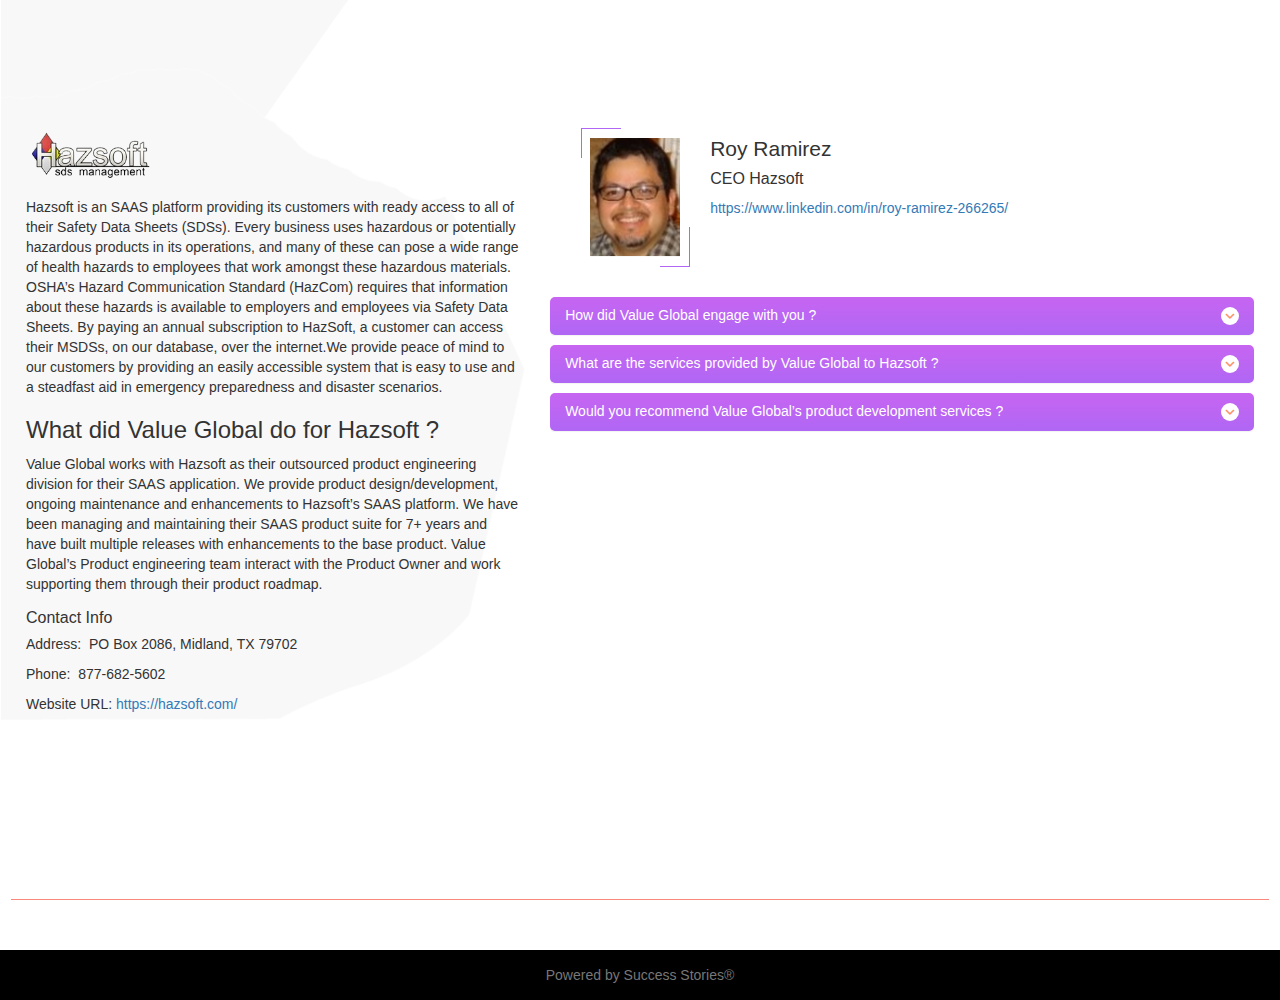
<file: hazsoft_index.html>
<!DOCTYPE html>
<html lang="en">

<head>
  <meta charset="UTF-8">
  <meta http-equiv="X-UA-Compatible" content="IE=edge">
  <meta name="viewport" content="width=device-width, initial-scale=1.0">
  <link rel="stylesheet" href="style.css">
  <link rel="stylesheet" href="https://maxcdn.bootstrapcdn.com/bootstrap/3.4.1/css/bootstrap.min.css">
  <script src="https://ajax.googleapis.com/ajax/libs/jquery/3.5.1/jquery.min.js"></script>
  <script src="https://maxcdn.bootstrapcdn.com/bootstrap/3.4.1/js/bootstrap.min.js"></script>
  <link href="https://fonts.googleapis.com/css2?family=Material+Icons" rel="stylesheet">

  <title> Value Global Testimonial</title>
</head>

<body>
  <div class="main">
    <div class="header row">
      <div class="left col-12 col-sm-5">
        <!-- <div class="logo">
                <img class="img-fluid" src="images/vgLogo.png">
            </div>
         <h5>
                Thank you for providing us an opportunity to present our proposal for your review. We have shared with you 2 customer testimonials that showcase our expertise .  Please click on my video where I will  briefly outline how the testimonials provided will help you relate to similar solutions provided by us to these 2 customers.
            </h5> -->
        <!-- <div class="vgContact">
              <div>
                <div class="icon_box">
                  <span class="glyphicon glyphicon-earphone" aria-hidden="true"></span>
                </div>
                <div>
                    <h4> CALL US</h4>
                    <p>281-713-9895</p>
                </div>
              </div>
              <div> 
                <div class="icon_box">
                  <span class="glyphicon glyphicon-envelope" aria-hidden="true"></span>
                </div>
                <div>
                <h4> EMAIL US</h4>
                <p>info@valueglobal.net</p>
              </div>
              </div>
          </div> -->
      </div>
      <div class="right col-12 col-sm-7">
        <!-- <div class="marketVideo">
            <iframe width="100%" height="100%" src="https://www.youtube.com/embed/Inc9b9zlwy4" title="YouTube video player" frameborder="0" allow="accelerometer; autoplay; clipboard-write; encrypted-media; gyroscope; picture-in-picture" allowfullscreen></iframe>
          </div> -->
      </div>
    </div>

    <div class="testimonialBox row d-flex">
      <div class="left col-12 col-sm-5">
        <div class="companyInfo">
          <div class="logo">
            <img class="img-fluid" src="images/hazsoftLogo.png">
          </div>
          <p>
            Hazsoft is an SAAS platform providing its customers with ready access to all of their Safety Data Sheets
            (SDSs). Every business uses hazardous or potentially hazardous products in its operations, and many of these
            can pose a wide range of health hazards to employees that work amongst these hazardous materials. OSHA’s
            Hazard Communication Standard (HazCom) requires that information about these hazards is available to
            employers and employees via Safety Data Sheets. By paying an annual subscription to HazSoft, a customer can
            access their MSDSs, on our database, over the internet.We provide peace of mind to our customers by
            providing an easily accessible system that is easy to use and a steadfast aid in emergency preparedness and
            disaster scenarios.
          </p>
          <h3>
            What did Value Global do for Hazsoft ?
          </h3>
          <p>
            Value Global works with Hazsoft as their outsourced product engineering division for their SAAS application. 
	 We provide product design/development, ongoing maintenance and enhancements to Hazsoft’s SAAS platform. We
	 have been managing and maintaining their SAAS product suite for 7+ years and have built multiple releases
	 with enhancements to the base product. Value Global’s Product engineering team interact with the Product
	 Owner and work supporting them through their product roadmap.
          </p>
        </div>
        <div class="WebsiteLink">
          <h4>
            Contact Info
          </h4>
          <p>Address:  PO Box 2086, Midland, TX 79702</p>
          <p>Phone:  877-682-5602</p>
          <p>Website URL: <a href="https://hazsoft.com/">https://hazsoft.com/</a></p>
        </div>
        <div class="addressBox">
          <div>
            <iframe
              src="https://www.bing.com/maps/embed?h=130&w=500&cp=31.997012406423636~-102.07809448242188&lvl=11&typ=d&sty=r&src=SHELL&FORM=MBEDV8"
              width="100%" height="130" style="border:0;" allowfullscreen="" loading="lazy"></iframe>
          </div>
        </div>
        <!-- <div class="projectArtefactsBox">
              <h4>
                  Project Artifacts
              </h4>
              <div class="panel-group" id="accordion">
                  <div class="panel panel-default">
                    <div class="panel-heading">
                     <a data-toggle="collapse" data-parent="#accordion" href="#collapse7"> 
                          <h4 class="panel-title">
                          Project ROI 
                          </h4>
                          <span class="material-icons">
                              expand_more
                              </span>
                       </a>
                    </div>
                    <div id="collapse7" class="panel-collapse collapse in">
                      <div class="panel-body">
                        <div class="artefactsImg">
                          <img class="img-fluid" src="https://d1oknv8mx7pfib.cloudfront.net/attachments/files/000/000/950/original/ROI_Example.png">
                        </div>
                        </div>
                    </div>
                  </div>
                  <div class="panel panel-default">
                    <div class="panel-heading">
                      <a data-toggle="collapse" data-parent="#accordion" href="#collapse8"><h4 class="panel-title">
                        Service metrics
                      </h4>
                      <span class="material-icons">
                          expand_more
                          </span>
                  </a>
                    </div>
                    <div id="collapse8" class="panel-collapse collapse">
                      <div class="panel-body">
                        <div class="artefactsImg">
                          <img class="img-fluid" src="https://res.cloudinary.com/dn1j6dpd7/image/fetch/f_auto,q_auto,w_736/https://www.livechat.com/wp-content/uploads/2016/12/5-customer-service-metrics@2x.png">
                        </div>
                      </div>
                    </div>
                  </div>
                  <div class="panel panel-default">
                    <div class="panel-heading">
                      <a data-toggle="collapse" data-parent="#accordion" href="#collapse9">
                      <h4 class="panel-title">
                        Project kickoff and Project success stories 
                        
                      </h4>
                      <span class="material-icons">
                          expand_more
                          </span>
                  </a>
                    </div>
                    <div id="collapse9" class="panel-collapse collapse">
                      <div class="panel-body">
                        <div class="artefactsImg">
                          <img class="img-fluid" src="https://d3timt52sxdbq0.cloudfront.net/wp-content/uploads/2016/09/projectkickoff.jpg">
                        </div>
                      </div>
                    </div>
                  </div>
                </div> 
          </div> -->
      </div>
      <div class="right col-12 col-sm-7">
        <div class="testimonialInfo">
          <div class="testimonialImg">
            <span>
              <img class="img-fluid" src="images/Roy_Ramirez.png">
            </span>
          </div>
          <div class="testimonialText">
            <h3>Roy Ramirez</h3>
            <h4>CEO Hazsoft</h4>
            <a>https://www.linkedin.com/in/roy-ramirez-266265/</a>
          </div>
        </div>
        <div class="testimonial">
          <div class="panel-group" id="accordion">
            <div class="panel panel-default">
              <div class="panel-heading">
                <a data-toggle="collapse" data-parent="#accordion" href="#collapse10">
                  <h4 class="panel-title">
                    How did Value Global engage with you ?
                  </h4>
                  <span class="material-icons">
                    expand_more
                  </span>
                </a>
              </div>
            <!--  <div id="collapse10" class="panel-collapse collapse in">
                <div class="panel-body">
                  <div class="testimonial-video">
                    <div class="videoBox">
                      <div> -->
                       <!-- <iframe width="100%" height="100%" src="https://www.youtube.com/embed/8LSt8_11wbQ"
                          title="YouTube video player" frameborder="0"
                          allow="accelerometer; autoplay; clipboard-write; encrypted-media; gyroscope; picture-in-picture"
                          allowfullscreen></iframe> -->

                        <!-- <video controls>
		                                <source src="https://www.youtube.com/watch?v=CaaJyRvvaq8&t=75s" type="video/mp4">
		                                Your browser does not support HTML video.
		                              </video> -->
                    <!--  </div>
                    </div>
                  </div>
                </div>
              </div> -->
            </div>
            <div class="panel panel-default">
              <div class="panel-heading">
                <a data-toggle="collapse" data-parent="#accordion" href="#collapse11">
                  <h4 class="panel-title">

                    What are the services provided by Value Global to Hazsoft ?

                  </h4>
                  <span class="material-icons">
                    expand_more
                  </span>
                </a>
              </div>
              <div id="collapse11" class="panel-collapse collapse">
                <div class="panel-body">Lorem ipsum dolor sit amet, consectetur adipisicing elit,
                  sed do eiusmod tempor incididunt ut labore et dolore magna aliqua. Ut enim ad minim veniam,
                  quis nostrud exercitation ullamco laboris nisi ut aliquip ex ea commodo consequat.</div>
              </div>
            </div>
            <div class="panel panel-default">
              <div class="panel-heading">
                <a data-toggle="collapse" data-parent="#accordion" href="#collapse12">
                  <h4 class="panel-title">

                    Would you recommend Value Global’s product development services ?

                  </h4>
                  <span class="material-icons">
                    expand_more
                  </span>
                </a>
              </div>
              <div id="collapse12" class="panel-collapse collapse">
                <div class="panel-body">Lorem ipsum dolor sit amet, consectetur adipisicing elit,
                  sed do eiusmod tempor incididunt ut labore et dolore magna aliqua. Ut enim ad minim veniam,
                  quis nostrud exercitation ullamco laboris nisi ut aliquip ex ea commodo consequat.</div>
              </div>
            </div>
          </div>
        </div>

        <div class="Have_question">
         <!-- <h4>Do you have any follow up questions on this project ?</h4>
          <div class="input-group mb-3">
            <input type="text" class="form-control" placeholder="Any follow up questions on this case studies "
              aria-label="Username" aria-describedby="basic-addon1"> -->
          </div>
          <div class="submitBtn">
           <!-- <button type="button" class="btn btn-primary">Submit</button> -->
          </div>

        </div>

      </div>
    </div>
  </div>
  <footer class="bg-white">

    <!-- Copyrights -->
    <div class="bg-Dark py-4">
      <div class="container text-center">
        <p class="text-muted mb-0 py-2">Powered by Success Stories<span>&#174;</span></p>
      </div>
    </div>
  </footer>
</body>

</html>
</file>
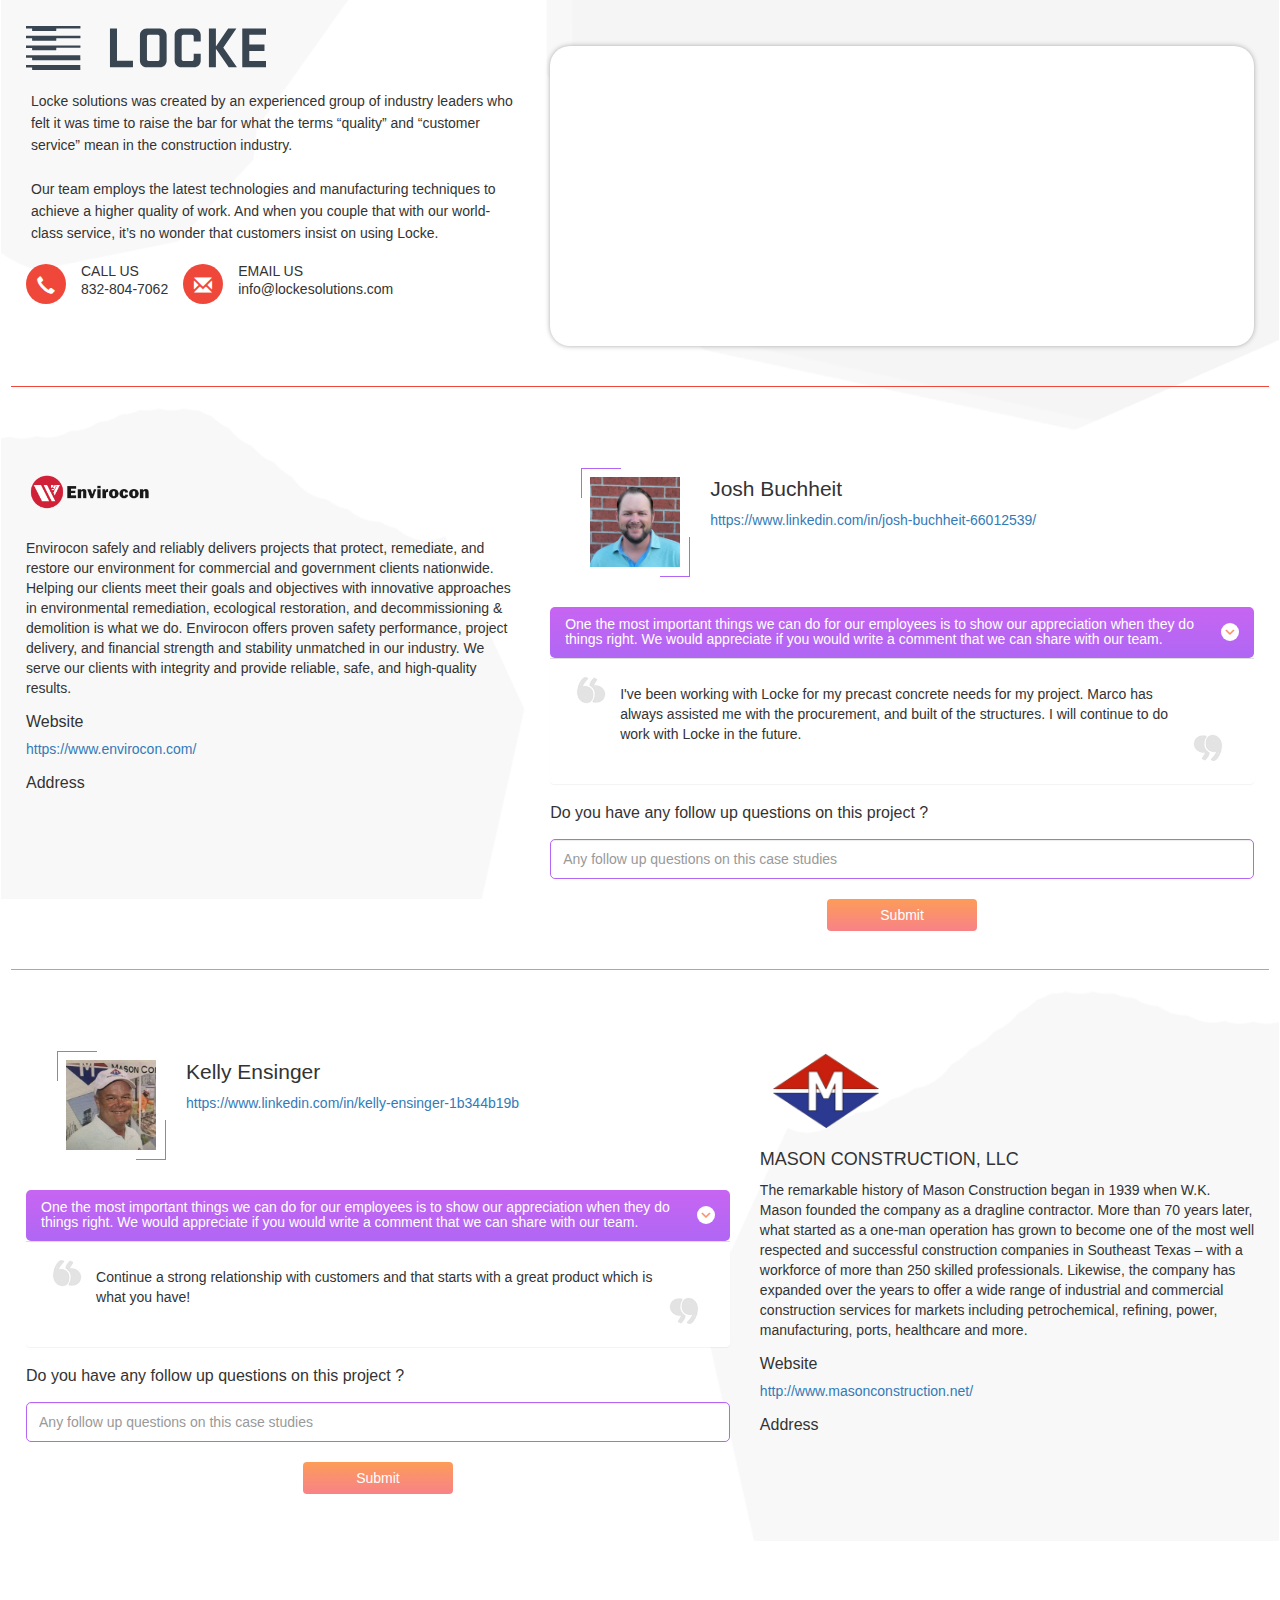
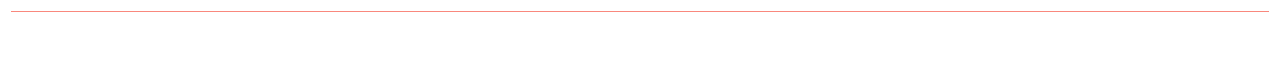
<file: lockesolutions.html>
<!DOCTYPE html>
<html lang="en">
<head>
    <meta charset="UTF-8">
    <meta http-equiv="X-UA-Compatible" content="IE=edge">
    <meta name="viewport" content="width=device-width, initial-scale=1.0">
    <link rel="stylesheet" href="style.css">
    <link rel="stylesheet" href="https://maxcdn.bootstrapcdn.com/bootstrap/3.4.1/css/bootstrap.min.css">
    <script src="https://ajax.googleapis.com/ajax/libs/jquery/3.5.1/jquery.min.js"></script>
    <script src="https://maxcdn.bootstrapcdn.com/bootstrap/3.4.1/js/bootstrap.min.js"></script>
    <link href="https://fonts.googleapis.com/css2?family=Material+Icons"
      rel="stylesheet">

    <title> Locke Solutions</title>
</head>
<body> 
<div class="main">
    <div class="header row border-bottom">
        <div class="left col-12 col-sm-5"> 
            <div class="logo">
                <img class="img-fluid" src="images/locke-logo-2021.svg">
            </div>
            <h5>
              Locke solutions was created by an experienced group of industry leaders who felt it was time to raise the bar for what the terms “quality” and “customer service” mean in the construction industry.
              <br>
              <br>
              Our team employs the latest technologies and manufacturing techniques to achieve a higher quality of work. And when you couple that with our world-class service, it’s no wonder that customers insist on using Locke.
            </h5>
            <div class="vgContact">
              <div>
                <div class="icon_box">
                  <span class="glyphicon glyphicon-earphone" aria-hidden="true"></span>
                </div>
                <div>
                    <h4> CALL US</h4>
                    <p>832-804-7062</p>
                </div>
              </div>
              <div>
                <div class="icon_box">
                  <span class="glyphicon glyphicon-envelope" aria-hidden="true"></span>
                </div>
                <div>
                <h4> EMAIL US</h4>
                <p>info@lockesolutions.com</p>
              </div>
              </div>
          </div>
        </div>
        <div class="right col-12 col-sm-7">
          <div class="marketVideo">
            <iframe width="100%" height="100%" src="https://player.vimeo.com/video/289709745?h=aa705b1509" title="" frameborder="0" allow="accelerometer; autoplay; clipboard-write; encrypted-media; gyroscope; picture-in-picture" allowfullscreen></iframe>
          </div>
      </div>
    </div>  
    <div class="testimonialBox row">
        <div class="left col-12 col-sm-5" >
            <div class="companyInfo" >
                <div class="logo">
                    <img class="img-fluid" src="images/envirocon.png">
                </div> 
                <!-- <h4>
                  Envirocon
              </h4> -->
               <p>
                Envirocon safely and reliably delivers projects that protect, remediate, and restore our environment for commercial and government clients nationwide. Helping our clients meet their goals and objectives with innovative approaches in environmental remediation, ecological restoration, and decommissioning & demolition is what we do. Envirocon offers proven safety performance, project delivery, and financial strength and stability unmatched in our industry. We serve our clients with integrity and provide reliable, safe, and high-quality results.
               </p> 
            </div>
            <div class="WebsiteLink">
                <h4>
                    Website
                </h4>
                <a href="https://www.envirocon.com/">https://www.envirocon.com/</a>
            </div>
            <div class="addressBox">
                <h4>
                    Address
                </h4>
                <div>
                  <iframe src="https://www.google.com/maps/embed?pb=!1m18!1m12!1m3!1d3468.6871342613777!2d-95.41451458488218!3d29.612779982041452!2m3!1f0!2f0!3f0!3m2!1i1024!2i768!4f13.1!3m3!1m2!1s0x8640eb3e57cd76ff%3A0x1155c92edac7cc00!2s700%20Almeda%20Genoa%20Rd%2C%20Houston%2C%20TX%2077047%2C%20USA!5e0!3m2!1sen!2sin!4v1642427779630!5m2!1sen!2sin"  width="100%" height="130"  style="border:0;" allowfullscreen="" loading="lazy"></iframe>
                </div>
                
            </div>
            <!-- <div class="projectArtefactsBox">
              <h4>
                Project Artifacts
              </h4>
              <div class="panel-group" id="accordion">
                  <div class="panel panel-default">
                    <div class="panel-heading">
                     <a data-toggle="collapse" data-parent="#accordion" href="#collapse4"> 
                          <h4 class="panel-title">
                          Project ROI 
                          </h4>
                          <span class="material-icons">
                              expand_more
                              </span>
                       </a>
                    </div>
                    <div id="collapse4" class="panel-collapse collapse in">
                      <div class="panel-body">
                        <div class="artefactsImg">
                          <img class="img-fluid" src="https://d1oknv8mx7pfib.cloudfront.net/attachments/files/000/000/950/original/ROI_Example.png">
                        </div>
                        </div>
                    </div>
                  </div>
                  <div class="panel panel-default">
                    <div class="panel-heading">
                      <a data-toggle="collapse" data-parent="#accordion" href="#collapse5"><h4 class="panel-title">
                        Service metrics
                      </h4>
                      <span class="material-icons">
                          expand_more
                          </span>
                  </a>
                    </div>
                    <div id="collapse5" class="panel-collapse collapse">
                      <div class="panel-body">
                        <div class="artefactsImg">
                          <img class="img-fluid" src="https://res.cloudinary.com/dn1j6dpd7/image/fetch/f_auto,q_auto,w_736/https://www.livechat.com/wp-content/uploads/2016/12/5-customer-service-metrics@2x.png">
                        </div>
                      </div>
                    </div>
                  </div>
                  <div class="panel panel-default">
                    <div class="panel-heading">
                      <a data-toggle="collapse" data-parent="#accordion" href="#collapse6">
                      <h4 class="panel-title">
                        Project kickoff and Project success stories 
                        
                      </h4>
                      <span class="material-icons">
                          expand_more
                          </span>
                  </a>
                    </div>
                    <div id="collapse6" class="panel-collapse collapse">
                      <div class="panel-body">
                        <div class="artefactsImg">
                          <img class="img-fluid" src="https://d3timt52sxdbq0.cloudfront.net/wp-content/uploads/2016/09/projectkickoff.jpg">
                        </div>
                      </div>
                    </div>
                  </div>
                </div> 
          </div> -->
        </div>
        <div class="right col-12 col-sm-7">
            <div class="testimonialInfo">
                <div class="testimonialImg">
                    <span>
                    <img class="img-fluid" src="images/joshbuc.jpeg">
                </span>
                </div>
                <div class="testimonialText">
                    <h3>Josh Buchheit</h3>
                    <a>https://www.linkedin.com/in/josh-buchheit-66012539/</a>
                </div>
            </div>
            <div class="testimonial">
                <div class="panel-group" id="accordion">
                    <div class="panel panel-default">
                      <div class="panel-heading">
                        <a data-toggle="collapse" data-parent="#accordion" href="#collapse1">
                            <h4 class="panel-title">
                              One the most important things we can do for our employees is to show our appreciation when they do things right. We would appreciate if you would write a comment that we can share with our team.
                            </h4>
                            <span class="material-icons">
                                expand_more
                            </span>
                        </a>
                      </div>
                      <div id="collapse1" class="panel-collapse collapse in">
                        <div class="panel-body">                   
                          <div class="panel-testimonial">
                            <p>I've been working with Locke for my precast concrete needs for my project. Marco has always assisted me with the procurement, and built of the structures. I will continue to do work with Locke in the future.</p>
                          </div>
                         
                        
                        </div>
                      </div>
                    </div>
                    <!-- <div class="panel panel-default">
                      <div class="panel-heading">
                        <a data-toggle="collapse" data-parent="#accordion" href="#collapse2">
                            <h4 class="panel-title">
                              Was the Renovation project completed in time ?
                            </h4>
                            <span class="material-icons">
                                expand_more
                            </span>
                        </a>
                      </div>
                      <div id="collapse2" class="panel-collapse collapse">
                        <div class="panel-body">
                          <div class="testimonial-video">
                            <div class="videoBox" >
                              <div>
                                <iframe width="100%" height="100%" src="https://www.youtube.com/embed/gJkqmRsAO9g" title="YouTube video player" frameborder="0" allow="accelerometer; autoplay; clipboard-write; encrypted-media; gyroscope; picture-in-picture" allowfullscreen></iframe>
                           
                                 <video controls>
                                  <source src="https://www.youtube.com/watch?v=CaaJyRvvaq8&t=75s" type="video/mp4">
                                  Your browser does not support HTML video.
                                </video> 
                              </div>
                            </div>
                        </div>
                         
                          
                        </div>
                      </div>
                    </div> -->
                    <!-- <div class="panel panel-default">
                      <div class="panel-heading">
                        <a data-toggle="collapse" data-parent="#accordion" href="#collapse3">
                            <h4 class="panel-title">
                                How did you measure the ROI for your project ?
                            </h4>
                            <span class="material-icons">
                                expand_more
                            </span>
                        </a>
                      </div>
                      <div id="collapse3" class="panel-collapse collapse">
                        <div class="panel-body">Lorem ipsum dolor sit amet, consectetur adipisicing elit,
                        sed do eiusmod tempor incididunt ut labore et dolore magna aliqua. Ut enim ad minim veniam,
                        quis nostrud exercitation ullamco laboris nisi ut aliquip ex ea commodo consequat.</div>
                      </div>
                    </div> -->
                  </div> 
            </div>

            <div class="Have_question">
                <h4>Do you have any follow up questions on this project ?</h4>
                <div class="input-group mb-3">
                    <input type="text" class="form-control" placeholder="Any follow up questions on this case studies " aria-label="Username" aria-describedby="basic-addon1">
                </div>
                <div class="submitBtn">
                    <button type="button" class="btn btn-primary">Submit</button>
                </div>

            </div>

        </div>
    </div>
    <div class="testimonialBox row">
      <div class="left col-12 col-sm-5" >
          <div class="companyInfo" >
              <div class="logo">
                  <img class="img-fluid" src="images/masonconstruction.png">
              </div> 
              <h4>
                MASON CONSTRUCTION, LLC
            </h4>
             <p>
              The remarkable history of Mason Construction began in 1939 when W.K. Mason founded the company as a dragline contractor. More than 70 years later, what started as a one-man operation has grown to become one of the most well respected and successful construction companies in Southeast Texas – with a workforce of more than 250 skilled professionals. Likewise, the company has expanded over the years to offer a wide range of industrial and commercial construction services for markets including petrochemical, refining, power, manufacturing, ports, healthcare and more.
             </p> 
          </div>
          <div class="WebsiteLink">
              <h4>
                  Website
              </h4>
              <a href="http://www.masonconstruction.net/">http://www.masonconstruction.net/</a>
          </div>
          <div class="addressBox">
              <h4>
                  Address
              </h4>
              <div>
                <iframe src="https://www.google.com/maps/embed?pb=!1m18!1m12!1m3!1d3453.953627064335!2d-94.16592278517048!3d30.038188225823706!2m3!1f0!2f0!3f0!3m2!1i1024!2i768!4f13.1!3m3!1m2!1s0x863ecc6503b07a5b%3A0x4f8e5862ad5ad351!2s6285%20Walden%20Rd%2C%20Beaumont%2C%20TX%2077707%2C%20USA!5e0!3m2!1sen!2sin!4v1642428407844!5m2!1sen!2sin" width="100%" height="130" style="border:0;" allowfullscreen="" loading="lazy"></iframe>
              </div>
              
          </div>
          <!-- <div class="projectArtefactsBox">
            <h4>
              Project Artifacts
            </h4>
            <div class="panel-group" id="accordion">
                <div class="panel panel-default">
                  <div class="panel-heading">
                   <a data-toggle="collapse" data-parent="#accordion" href="#collapse4"> 
                        <h4 class="panel-title">
                        Project ROI 
                        </h4>
                        <span class="material-icons">
                            expand_more
                            </span>
                     </a>
                  </div>
                  <div id="collapse4" class="panel-collapse collapse in">
                    <div class="panel-body">
                      <div class="artefactsImg">
                        <img class="img-fluid" src="https://d1oknv8mx7pfib.cloudfront.net/attachments/files/000/000/950/original/ROI_Example.png">
                      </div>
                      </div>
                  </div>
                </div>
                <div class="panel panel-default">
                  <div class="panel-heading">
                    <a data-toggle="collapse" data-parent="#accordion" href="#collapse5"><h4 class="panel-title">
                      Service metrics
                    </h4>
                    <span class="material-icons">
                        expand_more
                        </span>
                </a>
                  </div>
                  <div id="collapse5" class="panel-collapse collapse">
                    <div class="panel-body">
                      <div class="artefactsImg">
                        <img class="img-fluid" src="https://res.cloudinary.com/dn1j6dpd7/image/fetch/f_auto,q_auto,w_736/https://www.livechat.com/wp-content/uploads/2016/12/5-customer-service-metrics@2x.png">
                      </div>
                    </div>
                  </div>
                </div>
                <div class="panel panel-default">
                  <div class="panel-heading">
                    <a data-toggle="collapse" data-parent="#accordion" href="#collapse6">
                    <h4 class="panel-title">
                      Project kickoff and Project success stories 
                      
                    </h4>
                    <span class="material-icons">
                        expand_more
                        </span>
                </a>
                  </div>
                  <div id="collapse6" class="panel-collapse collapse">
                    <div class="panel-body">
                      <div class="artefactsImg">
                        <img class="img-fluid" src="https://d3timt52sxdbq0.cloudfront.net/wp-content/uploads/2016/09/projectkickoff.jpg">
                      </div>
                    </div>
                  </div>
                </div>
              </div> 
        </div> -->
      </div>
      <div class="right col-12 col-sm-7">
          <div class="testimonialInfo">
              <div class="testimonialImg">
                  <span>
                  <img class="img-fluid" src="images/kallyEnsing.jpeg">
              </span>
              </div>
              <div class="testimonialText">
                  <h3>Kelly Ensinger</h3>
                  <a>https://www.linkedin.com/in/kelly-ensinger-1b344b19b</a>
              </div>
          </div>
          <div class="testimonial">
              <div class="panel-group" id="accordion">
                  <div class="panel panel-default">
                    <div class="panel-heading">
                      <a data-toggle="collapse" data-parent="#accordion" href="#collapse1">
                          <h4 class="panel-title">
                            One the most important things we can do for our employees is to show our appreciation when they do things right. We would appreciate if you would write a comment that we can share with our team.
                          </h4>
                          <span class="material-icons">
                              expand_more
                          </span>
                      </a>
                    </div>
                    <div id="collapse1" class="panel-collapse collapse in">
                      <div class="panel-body">                   
                        <div class="panel-testimonial">
                          <p>Continue a strong relationship with customers and that starts with a great product which is what you have!
                            </p>
                        </div>
                       
                      
                      </div>
                    </div>
                  </div>
                  <!-- <div class="panel panel-default">
                    <div class="panel-heading">
                      <a data-toggle="collapse" data-parent="#accordion" href="#collapse2">
                          <h4 class="panel-title">
                            Was the Renovation project completed in time ?
                          </h4>
                          <span class="material-icons">
                              expand_more
                          </span>
                      </a>
                    </div>
                    <div id="collapse2" class="panel-collapse collapse">
                      <div class="panel-body">
                        <div class="testimonial-video">
                          <div class="videoBox" >
                            <div>
                              <iframe width="100%" height="100%" src="https://www.youtube.com/embed/gJkqmRsAO9g" title="YouTube video player" frameborder="0" allow="accelerometer; autoplay; clipboard-write; encrypted-media; gyroscope; picture-in-picture" allowfullscreen></iframe>
                         
                               <video controls>
                                <source src="https://www.youtube.com/watch?v=CaaJyRvvaq8&t=75s" type="video/mp4">
                                Your browser does not support HTML video.
                              </video> 
                            </div>
                          </div>
                      </div>
                       
                        
                      </div>
                    </div>
                  </div> -->
                  <!-- <div class="panel panel-default">
                    <div class="panel-heading">
                      <a data-toggle="collapse" data-parent="#accordion" href="#collapse3">
                          <h4 class="panel-title">
                              How did you measure the ROI for your project ?
                          </h4>
                          <span class="material-icons">
                              expand_more
                          </span>
                      </a>
                    </div>
                    <div id="collapse3" class="panel-collapse collapse">
                      <div class="panel-body">Lorem ipsum dolor sit amet, consectetur adipisicing elit,
                      sed do eiusmod tempor incididunt ut labore et dolore magna aliqua. Ut enim ad minim veniam,
                      quis nostrud exercitation ullamco laboris nisi ut aliquip ex ea commodo consequat.</div>
                    </div>
                  </div> -->
                </div> 
          </div>

          <div class="Have_question">
              <h4>Do you have any follow up questions on this project ?</h4>
              <div class="input-group mb-3">
                  <input type="text" class="form-control" placeholder="Any follow up questions on this case studies " aria-label="Username" aria-describedby="basic-addon1">
              </div>
              <div class="submitBtn">
                  <button type="button" class="btn btn-primary">Submit</button>
              </div>

          </div>

      </div>
  </div>
    
</div>
    
</body>
</html>
</file>
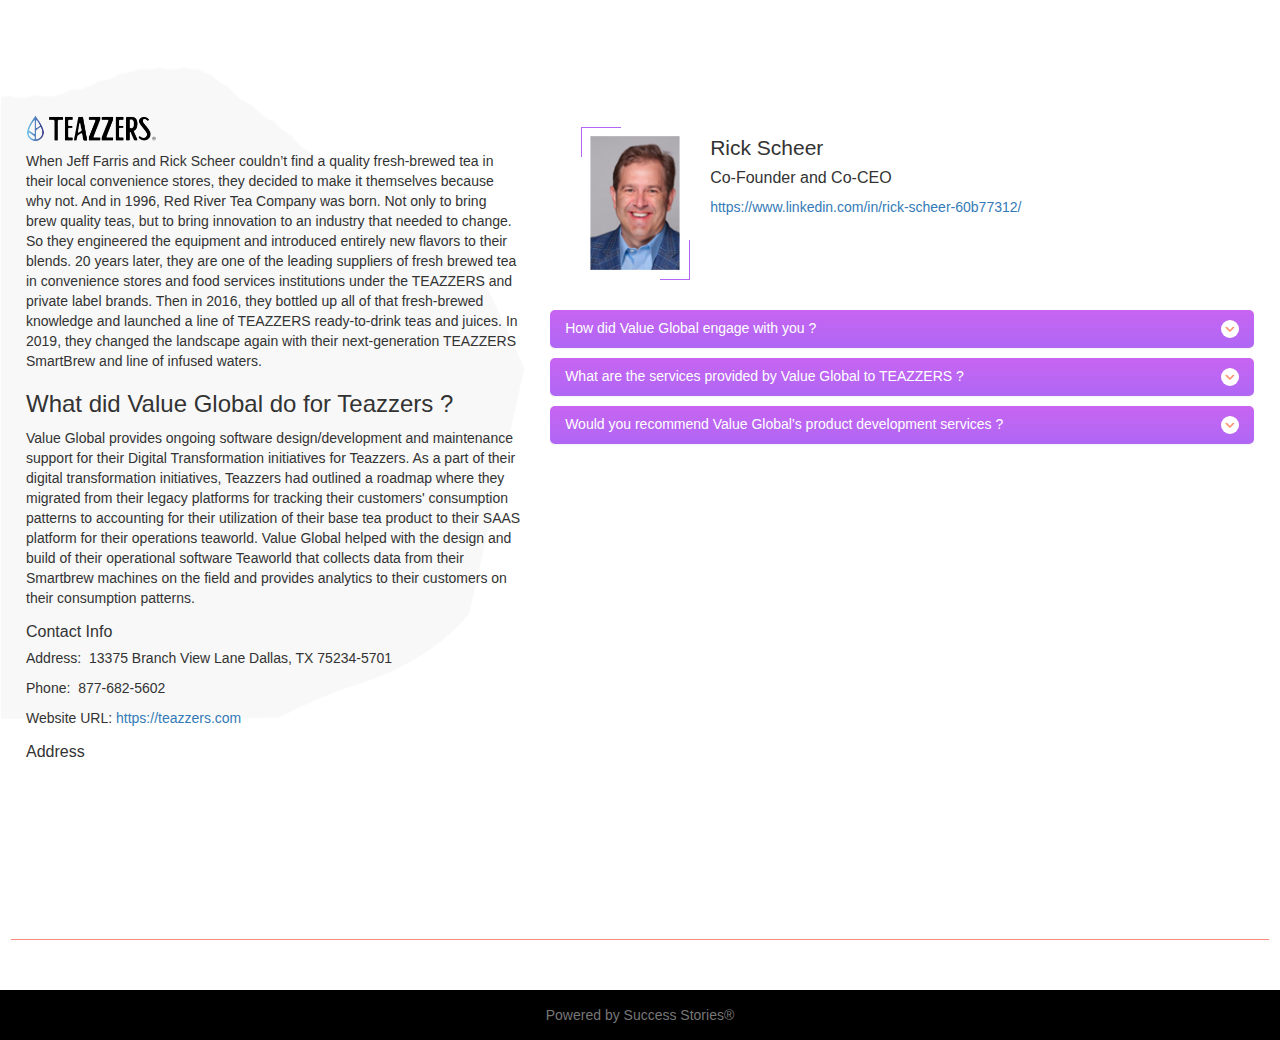
<file: teazzers_index.html>
<!DOCTYPE html>
<html lang="en">
<head>
    <meta charset="UTF-8">
    <meta http-equiv="X-UA-Compatible" content="IE=edge">
    <meta name="viewport" content="width=device-width, initial-scale=1.0">
    <link rel="stylesheet" href="style.css">
    <link rel="stylesheet" href="https://maxcdn.bootstrapcdn.com/bootstrap/3.4.1/css/bootstrap.min.css">
    <script src="https://ajax.googleapis.com/ajax/libs/jquery/3.5.1/jquery.min.js"></script>
    <script src="https://maxcdn.bootstrapcdn.com/bootstrap/3.4.1/js/bootstrap.min.js"></script>
    <link href="https://fonts.googleapis.com/css2?family=Material+Icons"
      rel="stylesheet">

    <title> Value Global Testimonial</title>
</head>
<body> 
<div class="main">
    <div class="header row">
        <!-- <div class="left col-12 col-sm-5"> 
            <div class="logo">
                <img class="img-fluid" src="images/vgLogo.png">
            </div>
            <h5>
                Thank you for providing us an opportunity to present our proposal for your review. We have shared with you 2 customer testimonials that showcase our expertise .  Please click on my video where I will  briefly outline how the testimonials provided will help you relate to similar solutions provided by us to these 2 customers.
            </h5>
            <div class="vgContact">
              <div>
                <div class="icon_box">
                  <span class="glyphicon glyphicon-earphone" aria-hidden="true"></span>
                </div>
                <div>
                    <h4> CALL US</h4>
                    <p>281-713-9895</p>
                </div>
              </div>
              <div>
                <div class="icon_box">
                  <span class="glyphicon glyphicon-envelope" aria-hidden="true"></span>
                </div>
                <div>
                <h4> EMAIL US</h4>
                <p>info@valueglobal.net</p>
              </div>
              </div>
          </div>
        </div>
        <div class="right col-12 col-sm-7">
          <div class="marketVideo">
            <iframe width="100%" height="100%" src="https://www.youtube.com/embed/Inc9b9zlwy4" title="YouTube video player" frameborder="0" allow="accelerometer; autoplay; clipboard-write; encrypted-media; gyroscope; picture-in-picture" allowfullscreen></iframe>
          </div>
      </div> -->
	</div>  
    
    <div class="testimonialBox row d-flex">
        <div class="left col-12 col-sm-5" >
            <div class="companyInfo" >
                <div class="logo">
                    <img class="img-fluid" src="images/teazzers.png">
                </div> 
                <p>
                  When Jeff Farris and Rick Scheer couldn’t find a quality fresh-brewed tea in their local convenience stores, they decided to make it themselves because why not. And in 1996, Red River Tea Company was born. Not only to bring brew quality teas, but to bring innovation to an industry that needed to change. So they engineered the equipment and introduced entirely new flavors to their blends. 20 years later, they are one of the leading suppliers of fresh brewed tea in convenience stores and food services institutions under the TEAZZERS and private label brands. Then in 2016, they bottled up all of that fresh-brewed knowledge and launched a line of TEAZZERS ready-to-drink teas and juices. In 2019, they changed the landscape again with their next-generation TEAZZERS SmartBrew and line of infused waters.
                </p>
                <h3>
                  What did Value Global do for Teazzers ?
                </h3>
                <p>
                  Value Global provides ongoing software design/development and maintenance support for their Digital Transformation initiatives for Teazzers. As a part of their digital transformation initiatives, Teazzers had outlined a roadmap where they migrated from their legacy platforms for tracking their customers' consumption patterns to accounting for their utilization of their base tea product to their SAAS platform for their operations teaworld. Value Global helped with the design and build of their operational software Teaworld that collects data from their Smartbrew machines on the field and provides analytics to their customers on their consumption patterns.
		    </p>
            </div>
            <div class="WebsiteLink">
              <h4>
                Contact Info
              </h4>
              <p>Address:  13375 Branch View Lane Dallas, TX 75234-5701</p>
              <p>Phone:  877-682-5602</p>
              <p>Website URL: <a href="https://teazzers.com">https://teazzers.com</a></p>
            </div>
            <div class="addressBox">
                <h4>
                    Address
                </h4>
                <div>
                    <iframe src="https://www.google.com/maps/embed?pb=!1m18!1m12!1m3!1d3348.9652561955836!2d-96.90673928481417!3d32.925516180927566!2m3!1f0!2f0!3f0!3m2!1i1024!2i768!4f13.1!3m3!1m2!1s0x864e9bbc6466a983%3A0x76d392c05004b739!2sRed%20River%20Tea%20Co!5e0!3m2!1sen!2sin!4v1637035265646!5m2!1sen!2sin" width="100%" height="130" style="border:0;" allowfullscreen="" loading="lazy"></iframe>
                </div>
                
            </div>
            <!-- <div class="projectArtefactsBox">
              <h4>
                  Project Artifacts
              </h4>
              <div class="panel-group" id="accordion">
                  <div class="panel panel-default">
                    <div class="panel-heading">
                     <a data-toggle="collapse" data-parent="#accordion" href="#collapse7"> 
                          <h4 class="panel-title">
                          Project ROI 
                          </h4>
                          <span class="material-icons">
                              expand_more
                              </span>
                       </a>
                    </div>
                    <div id="collapse7" class="panel-collapse collapse in">
                      <div class="panel-body">
                        <div class="artefactsImg">
                          <img class="img-fluid" src="https://d1oknv8mx7pfib.cloudfront.net/attachments/files/000/000/950/original/ROI_Example.png">
                        </div>
                        </div>
                    </div>
                  </div>
                  <div class="panel panel-default">
                    <div class="panel-heading">
                      <a data-toggle="collapse" data-parent="#accordion" href="#collapse8"><h4 class="panel-title">
                        Service metrics
                      </h4>
                      <span class="material-icons">
                          expand_more
                          </span>
                  </a>
                    </div>
                    <div id="collapse8" class="panel-collapse collapse">
                      <div class="panel-body">
                        <div class="artefactsImg">
                          <img class="img-fluid" src="https://res.cloudinary.com/dn1j6dpd7/image/fetch/f_auto,q_auto,w_736/https://www.livechat.com/wp-content/uploads/2016/12/5-customer-service-metrics@2x.png">
                        </div>
                      </div>
                    </div>
                  </div>
                  <div class="panel panel-default">
                    <div class="panel-heading">
                      <a data-toggle="collapse" data-parent="#accordion" href="#collapse9">
                      <h4 class="panel-title">
                        Project kickoff and Project success stories 
                        
                      </h4>
                      <span class="material-icons">
                          expand_more
                          </span>
                  </a>
                    </div>
                    <div id="collapse9" class="panel-collapse collapse">
                      <div class="panel-body">
                        <div class="artefactsImg">
                          <img class="img-fluid" src="https://d3timt52sxdbq0.cloudfront.net/wp-content/uploads/2016/09/projectkickoff.jpg">
                        </div>
                      </div>
                    </div>
                  </div>
                </div> 
          </div> -->
        </div>
        <div class="right col-12 col-sm-7">
            <div class="testimonialInfo">
                <div class="testimonialImg">
                    <span>
                    <img class="img-fluid" src="images/rickscheer.png">
                </span>
                </div>
                <div class="testimonialText">
                    <h3>Rick Scheer</h3>
                    <h4>Co-Founder and Co-CEO</h4>
                   <!-- <p>“I want to thank Value Global for doing a fantastic job during our implementation of P2’s Enterprise Upstream modules and TEL.  The people on the project were very knowledgeable and dedicated. It was a tough project and everyone worked diligently to overcome any obstacle that came along.  It has been a great partnership and I look forward to working with you in the future.”</p>-->
                    <a>https://www.linkedin.com/in/rick-scheer-60b77312/</a>
                </div>
            </div>
            <div class="testimonial">
                <div class="panel-group" id="accordion">
                    <div class="panel panel-default">
                      <div class="panel-heading">
                        <a data-toggle="collapse" data-parent="#accordion" href="#collapse10">
                        <h4 class="panel-title">
                         
                          How did Value Global engage with you ?                          
                        </h4>
                        <span class="material-icons">
                            expand_more
                        </span>
                    	</a>
                      </div>
                    <!--  <div id="collapse10" class="panel-collapse collapse in">
                        <div class="panel-body">
                        	<div class="testimonial-video">
                          		<div class="videoBox" >
                            		<div> -->
                               <!--   <iframe width="100%" height="100%" src="https://www.youtube.com/embed/8LSt8_11wbQ" title="YouTube video player" frameborder="0" allow="accelerometer; autoplay; clipboard-write; encrypted-media; gyroscope; picture-in-picture" allowfullscreen></iframe>-->
                                 
		                              <!-- <video controls>
		                                <source src="https://www.youtube.com/watch?v=CaaJyRvvaq8&t=75s" type="video/mp4">
		                                Your browser does not support HTML video.
		                              </video> -->
                            		<!--</div>
                          		</div>
                        	</div>
                    	</div>
                      </div> -->
                    </div>
                    <div class="panel panel-default">
                      <div class="panel-heading"> 
                          <a data-toggle="collapse" data-parent="#accordion" href="#collapse11">
                        <h4 class="panel-title">
                         
                          What are the services provided by Value Global to TEAZZERS ?
                          
                        </h4>
                        <span class="material-icons">
                            expand_more
                        </span>
                    </a>
                      </div>
                      <div id="collapse11" class="panel-collapse collapse">
                        <div class="panel-body">Lorem ipsum dolor sit amet, consectetur adipisicing elit,
                        sed do eiusmod tempor incididunt ut labore et dolore magna aliqua. Ut enim ad minim veniam,
                        quis nostrud exercitation ullamco laboris nisi ut aliquip ex ea commodo consequat.</div>
                      </div>
                    </div>
                    <div class="panel panel-default">
                      <div class="panel-heading">
                          <a data-toggle="collapse" data-parent="#accordion" href="#collapse12">
                        <h4 class="panel-title">
                          
                          Would you recommend Value Global’s product development services ?
                            
                        </h4>
                        <span class="material-icons">
                            expand_more
                        </span>
                    </a>
                      </div>
                      <div id="collapse12" class="panel-collapse collapse">
                        <div class="panel-body">Lorem ipsum dolor sit amet, consectetur adipisicing elit,
                        sed do eiusmod tempor incididunt ut labore et dolore magna aliqua. Ut enim ad minim veniam,
                        quis nostrud exercitation ullamco laboris nisi ut aliquip ex ea commodo consequat.</div>
                      </div>
                    </div>
                  </div> 
            </div>

            <div class="Have_question">
               <!-- <h4>Do you have any follow up questions on this project ?</h4> -->
                <div class="input-group mb-3">
                  <!--  <input type="text" class="form-control" placeholder="Any follow up questions on this case studies " aria-label="Username" aria-describedby="basic-addon1"> -->
                </div>
                <div class="submitBtn">
                   <!-- <button type="button" class="btn btn-primary">Submit</button> -->
                </div>

            </div>

        </div>
    </div>
</div>
<footer class="bg-white">
  
  <!-- Copyrights -->
  <div class="bg-Dark py-4">
    <div class="container text-center">
      <p class="text-muted mb-0 py-2">Powered by Success Stories<span>&#174;</span></p>
    </div>
  </div>
</footer>   
</body>
</html>
</file>
<file: style.css>
@font-face {
  font-family: myFirstFont;
  src: url(fonts/CalibriRegular.ttf);
}

.body {
  margin: 0;
  padding: 0;
  background-color: #ffffff;
  font-family: myFirstFont;
}

.border-bottom {
  border-bottom: 1px solid #ef483a;
}

.img-fluid {
  max-width: 100%;
  height: auto;
}

.main {
  padding: 26px 26px 50px;
}

.main .header {
  position: relative;
  -webkit-box-pack: justify;
      -ms-flex-pack: justify;
          justify-content: space-between;
  padding-bottom: 20px;
}

.main .header .left .logo {
  width: 240px;
  max-height: 120px;
}

.main .header .left h5 {
  margin-left: 5px;
  line-height: 22px;
  max-width: 100%;
  margin-top: 20px;
  margin-bottom: 0;
}

@media (max-width: 767.98px) {
  .main .header .left h5 {
    max-width: 100%;
    margin: 16px 0;
  }
}

.main .header .left::before {
  content: "";
  background-image: url(images/bg1.png);
  position: absolute;
  left: -10px;
  top: -30px;
  width: 350px;
  height: 350px;
  z-index: -1;
  background-size: 100%;
  background-repeat: no-repeat;
}

.main .header .left .vgContact {
  display: -webkit-box;
  display: -ms-flexbox;
  display: flex;
  margin: 20px 0;
  -ms-flex-wrap: wrap;
      flex-wrap: wrap;
}

.main .header .left .vgContact > div {
  display: -webkit-box;
  display: -ms-flexbox;
  display: flex;
  -webkit-box-align: start;
      -ms-flex-align: start;
          align-items: flex-start;
  margin-right: 15px;
}

.main .header .left .vgContact > div h4 {
  margin: 0;
  font-size: 14px;
}

.main .header .left .vgContact .icon_box {
  width: 40px;
  height: 40px;
  display: -webkit-box;
  display: -ms-flexbox;
  display: flex;
  -webkit-box-align: center;
      -ms-flex-align: center;
          align-items: center;
  -webkit-box-pack: center;
      -ms-flex-pack: center;
          justify-content: center;
  background-color: #ef483a;
  color: #fff;
  font-size: 18px;
  border-radius: 50%;
  margin-right: 15px;
}

.main .header .right {
  display: -webkit-box;
  display: -ms-flexbox;
  display: flex;
  -webkit-box-pack: start;
      -ms-flex-pack: start;
          justify-content: start;
}

.main .header .right .marketVideo {
  width: 100%;
  display: -webkit-box;
  display: -ms-flexbox;
  display: flex;
  margin: 20px 0;
  -webkit-box-shadow: 0px 0px 5px #a9a9a9;
          box-shadow: 0px 0px 5px #a9a9a9;
  border-radius: 10px;
  min-height: 300px;
  border-radius: 20px;
  overflow: hidden;
  max-width: 100%;
  background: #fff;
}

@media (max-width: 767.98px) {
  .main .header .right .marketVideo {
    max-width: 100%;
    margin: 0;
  }
}

.main .header .right::before {
  content: "";
  background-image: url(images/bg2.png);
  position: absolute;
  right: -10px;
  top: -30px;
  width: 100%;
  height: 200%;
  z-index: -1;
  background-size: 100%;
  background-repeat: no-repeat;
}

@media (max-width: 767.98px) {
  .main .header .right::before {
    background: none;
  }
}

.main .testimonialBox {
  margin-top: 50px;
  border-bottom: 1px solid #f9887d;
  padding: 20px 0;
}

.main .testimonialBox .left::before {
  content: "";
  background-image: url(images/bg_left.png);
  position: absolute;
  left: -10px;
  top: -50px;
  width: 100%;
  height: 100%;
  z-index: -1;
  background-size: 100%;
  background-repeat: no-repeat;
}

.main .testimonialBox .left .companyInfo .logo {
  max-width: 130px;
  margin-bottom: 10px;
}

.main .testimonialBox .left .companyInfo p {
  font-size: 14px;
  margin: 0 0 15px;
}

.main .testimonialBox .left .WebsiteLink, .main .testimonialBox .left .addressBox, .main .testimonialBox .left .projectArtefactsBox {
  margin-bottom: 15px;
}

.main .testimonialBox .left .WebsiteLink h4, .main .testimonialBox .left .addressBox h4, .main .testimonialBox .left .projectArtefactsBox h4 {
  font-size: 16px;
  margin: 5px 0 8px;
}

.main .testimonialBox .left .WebsiteLink .panel, .main .testimonialBox .left .addressBox .panel, .main .testimonialBox .left .projectArtefactsBox .panel {
  border: none;
  margin-top: 10px;
}

.main .testimonialBox .left .WebsiteLink .panel .panel-heading, .main .testimonialBox .left .addressBox .panel .panel-heading, .main .testimonialBox .left .projectArtefactsBox .panel .panel-heading {
  color: #ffffff;
  background: #fc9c58;
  background: -webkit-gradient(linear, left top, left bottom, from(#fc9c58), to(#f88287));
  background: linear-gradient(180deg, #fc9c58 0%, #f88287 100%);
  border-radius: 5px;
  border: 0;
}

.main .testimonialBox .left .WebsiteLink .panel .panel-heading a, .main .testimonialBox .left .addressBox .panel .panel-heading a, .main .testimonialBox .left .projectArtefactsBox .panel .panel-heading a {
  display: -webkit-box;
  display: -ms-flexbox;
  display: flex;
  -webkit-box-align: center;
      -ms-flex-align: center;
          align-items: center;
  -webkit-box-pack: justify;
      -ms-flex-pack: justify;
          justify-content: space-between;
}

.main .testimonialBox .left .WebsiteLink .panel .panel-heading a span, .main .testimonialBox .left .addressBox .panel .panel-heading a span, .main .testimonialBox .left .projectArtefactsBox .panel .panel-heading a span {
  color: #fa916d;
  background-color: #fff;
  border-radius: 50%;
  font-size: 18px;
}

.main .testimonialBox .left .WebsiteLink .panel .panel-heading a:hover, .main .testimonialBox .left .addressBox .panel .panel-heading a:hover, .main .testimonialBox .left .projectArtefactsBox .panel .panel-heading a:hover {
  text-decoration: none;
}

.main .testimonialBox .left .WebsiteLink .panel .panel-heading h4, .main .testimonialBox .left .addressBox .panel .panel-heading h4, .main .testimonialBox .left .projectArtefactsBox .panel .panel-heading h4 {
  margin: 0;
  font-size: 14px;
  color: #ffff;
}

.main .testimonialBox .left .WebsiteLink .artefactsImg, .main .testimonialBox .left .addressBox .artefactsImg, .main .testimonialBox .left .projectArtefactsBox .artefactsImg {
  margin-bottom: 10px;
}

.main .testimonialBox .right .testimonialInfo {
  margin-bottom: 20px;
  display: -webkit-box;
  display: -ms-flexbox;
  display: flex;
  -ms-flex-wrap: wrap;
      flex-wrap: wrap;
}

.main .testimonialBox .right .testimonialInfo .testimonialImg {
  width: 130px;
  padding: 10px;
  margin-left: 20px;
}

.main .testimonialBox .right .testimonialInfo .testimonialImg span {
  display: block;
  position: relative;
  width: auto;
}

.main .testimonialBox .right .testimonialInfo .testimonialImg span::after {
  content: "";
  width: 30px;
  height: 40px;
  border-right: 1px solid #b267f4;
  border-bottom: 1px solid #b267f4;
  position: absolute;
  bottom: 0px;
  right: 0px;
  z-index: 9;
}

.main .testimonialBox .right .testimonialInfo .testimonialImg span::before {
  content: "";
  width: 40px;
  height: 30px;
  border-left: 1px solid #b267f4;
  border-top: 1px solid #b267f4;
  position: absolute;
  top: 1px;
  left: 1px;
  z-index: 9;
}

.main .testimonialBox .right .testimonialInfo .testimonialImg span img {
  margin: 10px;
  max-width: calc(100% - 20px);
}

.main .testimonialBox .right .testimonialInfo .testimonialText {
  width: calc(100% - 200px);
  margin-left: 10px;
}

@media (max-width: 575.98px) {
  .main .testimonialBox .right .testimonialInfo .testimonialText {
    width: 100%;
  }
}

.main .testimonialBox .right .testimonialInfo .testimonialText h3 {
  font-size: 21px;
}

.main .testimonialBox .right .testimonialInfo .testimonialText h4 {
  font-size: 16px;
  font-weight: 400;
}

.main .testimonialBox .right .panel {
  border: none;
  margin-top: 10px;
}

.main .testimonialBox .right .panel .panel-heading {
  color: #ffffff;
  background: #c765f2;
  background: -webkit-gradient(linear, left top, left bottom, from(#c765f2), to(#af67f4));
  background: linear-gradient(180deg, #c765f2 0%, #af67f4 100%);
  border-radius: 5px;
  border: 0;
}

.main .testimonialBox .right .panel .panel-heading a {
  display: -webkit-box;
  display: -ms-flexbox;
  display: flex;
  -webkit-box-align: center;
      -ms-flex-align: center;
          align-items: center;
  -webkit-box-pack: justify;
      -ms-flex-pack: justify;
          justify-content: space-between;
}

.main .testimonialBox .right .panel .panel-heading a span {
  color: #fa916d;
  background-color: #fff;
  border-radius: 50%;
  font-size: 18px;
}

.main .testimonialBox .right .panel .panel-heading a:hover {
  text-decoration: none;
}

.main .testimonialBox .right .panel .panel-heading h4 {
  margin: 0;
  font-size: 14px;
  color: #ffff;
}

.main .testimonialBox .right .Have_question h4 {
  font-size: 16px;
  margin: 5px 0 8px;
}

.main .testimonialBox .right .Have_question .input-group {
  width: 100%;
}

.main .testimonialBox .right .Have_question .input-group input {
  width: 100%;
  border: 1px solid #b467f4;
  border-radius: 5px;
  min-height: 40px;
  margin: 10px 0 20px;
}

.main .testimonialBox .right .Have_question .submitBtn {
  display: -webkit-box;
  display: -ms-flexbox;
  display: flex;
  -webkit-box-pack: center;
      -ms-flex-pack: center;
          justify-content: center;
}

.main .testimonialBox .right .Have_question .submitBtn button {
  color: #ffffff;
  background: #fc9c58;
  background: -webkit-gradient(linear, left top, left bottom, from(#fc9c58), to(#f88287));
  background: linear-gradient(180deg, #fc9c58 0%, #f88287 100%);
  border: 0;
  min-width: 150px;
}

.main .testimonialBox:nth-child(odd) {
  display: -webkit-box;
  display: -ms-flexbox;
  display: flex;
  -webkit-box-orient: horizontal;
  -webkit-box-direction: reverse;
      -ms-flex-direction: row-reverse;
          flex-direction: row-reverse;
  -ms-flex-wrap: wrap;
      flex-wrap: wrap;
}

.main .testimonialBox:nth-child(odd) .left::before {
  background-image: url(images/bg_right.png);
  right: -10px;
  left: auto;
  width: 110%;
}

.panel .panel-collapse .panel-body .panel-testimonial {
  padding: 10px 55px;
  position: relative;
}

.panel .panel-collapse .panel-body .panel-testimonial::before {
  content: '';
  background-image: url(images/textComa1.png);
  width: 40px;
  height: 40px;
  position: absolute;
  background-size: contain;
  background-repeat: no-repeat;
  left: 5px;
  top: -5px;
  background-position: center;
}

.panel .panel-collapse .panel-body .panel-testimonial::after {
  content: '';
  background-image: url(images/textComa2.png);
  width: 40px;
  height: 40px;
  position: absolute;
  background-size: contain;
  background-repeat: no-repeat;
  right: 10px;
  bottom: 0px;
  background-position: center;
}

.panel .panel-collapse .panel-body .panel-testimonial h2 {
  font-size: 16px;
  margin: 5px 0 8px;
}

.panel .panel-collapse .panel-body .panel-testimonial p {
  font-size: 14px;
  margin: 0 0 15px;
}

.panel .panel-collapse .panel-body .testimonial-video {
  width: 100%;
  min-height: 350px;
  position: relative;
  display: -webkit-box;
  display: -ms-flexbox;
  display: flex;
  -webkit-box-align: center;
      -ms-flex-align: center;
          align-items: center;
  -webkit-box-pack: center;
      -ms-flex-pack: center;
          justify-content: center;
}

.panel .panel-collapse .panel-body .testimonial-video .videoBox {
  width: 80%;
  height: 250px;
  -webkit-box-shadow: 0px 0px 15px #e5e5e5;
          box-shadow: 0px 0px 15px #e5e5e5;
  border-radius: 20px;
  position: relative;
  z-index: 1;
}

.panel .panel-collapse .panel-body .testimonial-video .videoBox div {
  width: 100%;
  height: 100%;
  background-color: #fff;
  z-index: 1;
  border-radius: 20px;
  overflow: hidden;
  display: -webkit-box;
  display: -ms-flexbox;
  display: flex;
  -webkit-box-align: center;
      -ms-flex-align: center;
          align-items: center;
  -webkit-box-pack: center;
      -ms-flex-pack: center;
          justify-content: center;
}

.panel .panel-collapse .panel-body .testimonial-video .videoBox div video {
  width: 100%;
  height: 100%;
  background-color: #000;
}

.panel .panel-collapse .panel-body .testimonial-video .videoBox::before {
  content: '';
  background: #fc9c58;
  background: -webkit-gradient(linear, left top, left bottom, from(#fc9c58), to(#f88287));
  background: linear-gradient(180deg, #fc9c58 0%, #f88287 100%);
  border-radius: 50%;
  width: 80px;
  height: 80px;
  position: absolute;
  z-index: -1;
  left: -40px;
  top: -40px;
}

.panel .panel-collapse .panel-body .testimonial-video .videoBox::after {
  content: '';
  background: #c765f2;
  background: -webkit-gradient(linear, left top, left bottom, from(#c765f2), to(#af67f4));
  background: linear-gradient(180deg, #c765f2 0%, #af67f4 100%);
  border-radius: 50%;
  width: 150px;
  height: 150px;
  position: absolute;
  z-index: -1;
  right: -65px;
  bottom: -60px;
}

.beforeAfterBox {
  margin: 0;
}

.beforeAfterBox h4 {
  font-size: 16px;
  margin: 5px 0 16px;
}

.beforeAfterBox .beforeAfter {
  padding: 20px;
}

.beforeAfterBox .beforeAfter > div {
  width: 100%;
  text-align: center;
  display: -webkit-box;
  display: -ms-flexbox;
  display: flex;
  -webkit-box-align: center;
      -ms-flex-align: center;
          align-items: center;
  -webkit-box-pack: center;
      -ms-flex-pack: center;
          justify-content: center;
  margin: auto;
  padding: 20px;
  background-color: #f8f8f8;
}

.beforeAfterBox .beforeAfter > div img {
  width: 80%;
}

@media (max-width: 767.98px) {
  .beforeAfterBox .beforeAfter > div img {
    width: 100%;
  }
}

.beforeAfterBox .beforeAfter .programElemant div {
  width: 55%;
}

.testimonialsTextBox {
  margin: 30px 0 !important;
}

.testimonialsTextBox h4 {
  font-size: 16px;
  margin: 5px 0 16px;
}

.testimonialsTextBox p {
  font-size: 14px;
  padding-right: 40px;
}

@media (max-width: 767.98px) {
  .testimonialsTextBox p {
    padding-right: 0px;
  }
}

.bg-Dark {
  background-color: #000;
  color: #fff;
  padding: 15px 0;
}

.bg-Dark p {
  margin: 0;
}
/*# sourceMappingURL=style.css.map */
</file>
